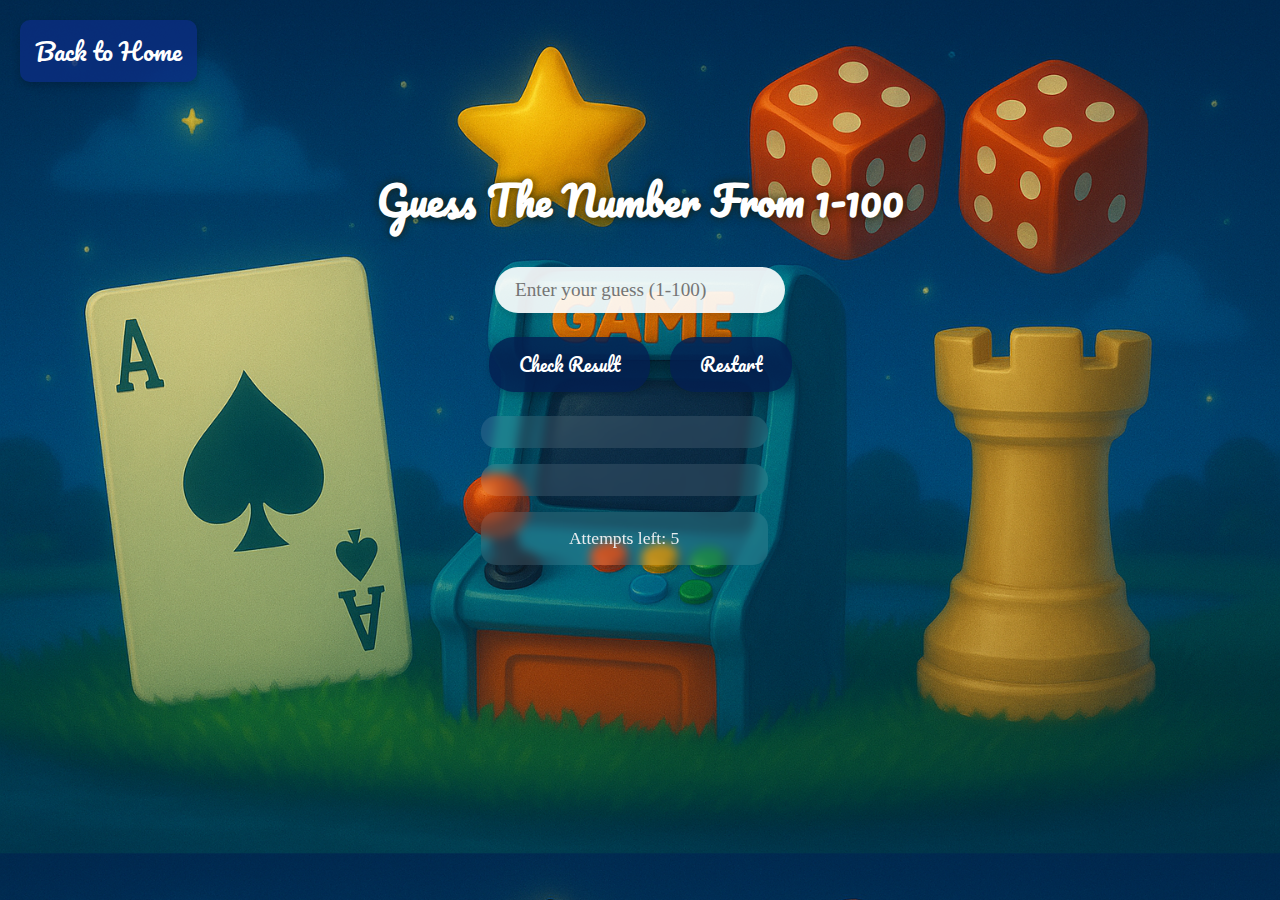
<file: numberGuessing.html>
<!DOCTYPE html>
<html>
<head>
    <meta charset="UTF-8">
    <title>Number Guessing Game</title>
    <meta name="viewport" content="width=device-width, initial-scale=1">
    <link rel="stylesheet" href="./numberGuessing.css">
    <script src="./numberGuessing.js" type="module"></script>
    <link rel="preconnect" href="https://fonts.googleapis.com">
    <link rel="preconnect" href="https://fonts.gstatic.com" crossorigin>
    <link href="https://fonts.googleapis.com/css2?family=Pacifico&display=swap" rel="stylesheet">
</head>
<body>
    <a href="./index.html" class="home-button">Back to Home</a>
    <h1>Guess The Number From 1-100</h1>
    <div class="game-container">
        <input type="number" id="inputField" placeholder="Enter your guess (1-100)" min="1" max="100" />
        <div class="button-container">
            <button id="checkAnswer">Check Result</button>
            <button onclick="window.location.reload()">Restart</button>
        </div>
        <h2 id="result">Let's Play!</h2>
        <h3 id="hint">Enter a number to start</h3>
        <p id="attempts">Attempts left: 5</p>
    </div>
</body>
</html>
</file>
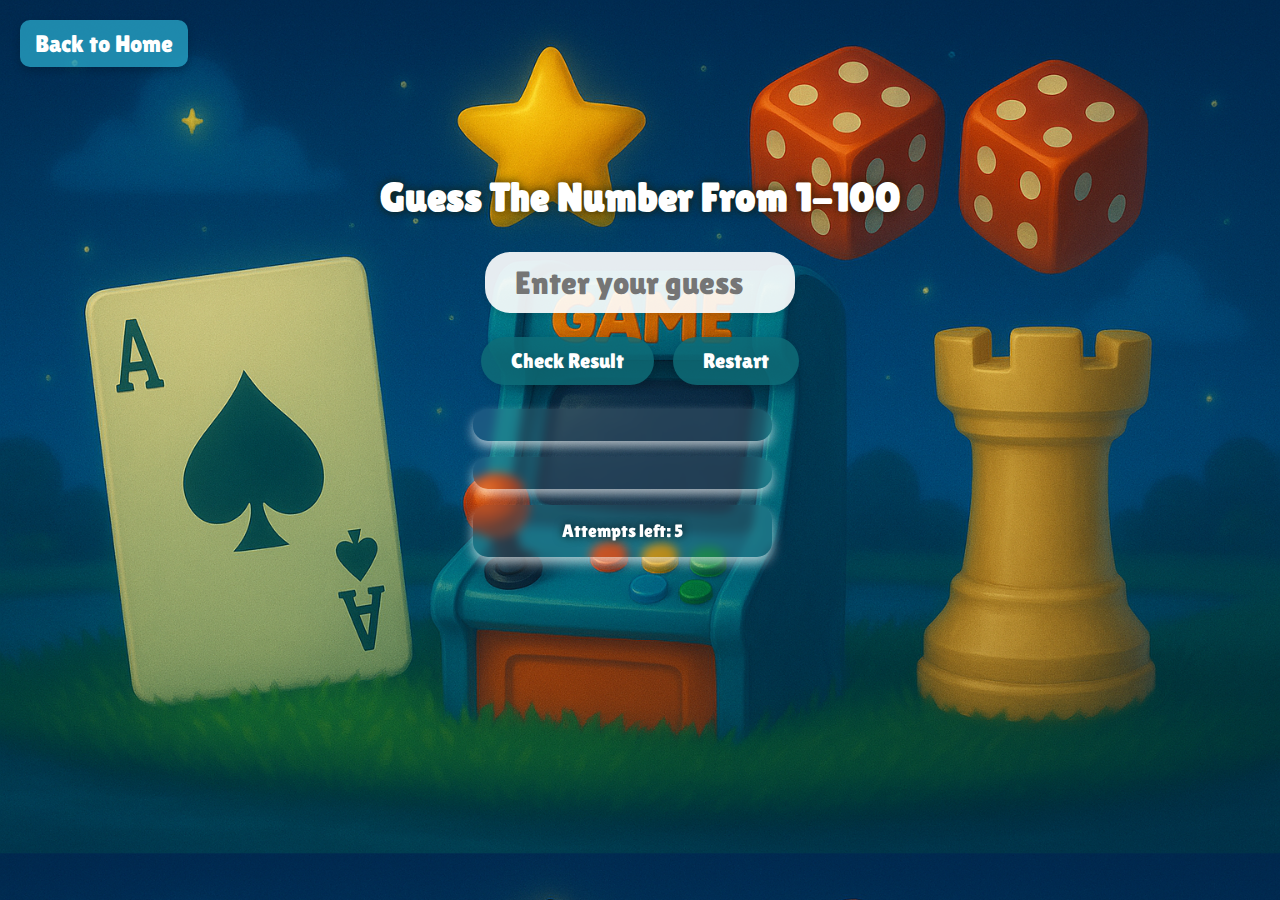
<file: games/numberGuessing.html>
<!DOCTYPE html>
<html>
<head>
    <meta charset="UTF-8">
    <title>Number Guessing Game</title>
    <meta name="viewport" content="width=device-width, initial-scale=1">
    <link rel="stylesheet" href="../styles/numberGuessing.css">
    <script src="../scripts/numberGuessing.js" type="module"></script>
    <link rel="preconnect" href="https://fonts.googleapis.com">
    <link rel="preconnect" href="https://fonts.gstatic.com" crossorigin>
    <link href="https://fonts.googleapis.com/css2?family=Pacifico&display=swap" rel="stylesheet">
    <link href="https://fonts.googleapis.com/css2?family=Lilita+One&display=swap" rel="stylesheet">
</head>
<body>
    <a href="../index.html" class="home-button">Back to Home</a>
    <h1>Guess The Number From 1-100</h1>
    <div class="game-container">
        <input type="number" id="inputField" placeholder="Enter your guess (1-100)" min="1" max="100" />
        <div class="button-container">
            <button id="checkAnswer">Check Result</button>
            <button onclick="window.location.reload()">Restart</button>
        </div>
        <h2 id="result">Let's Play!</h2>
        <h3 id="hint">Enter a number to start</h3>
        <p id="attempts">Attempts left: 5</p>
    </div>
</body>
</html>
</file>
<file: numberGuessing.css>
body {
    display: flex;
    flex-direction: column;
    align-items: center;
    justify-content: center;
    min-height: 80vh;
    margin: 0;
    background: url(./assets/gameBackground.png);
    background-size: cover;
    color: white;
    text-align: center;
}

h1 {
    font-family: "Pacifico", cursive;
    font-size: 2.5rem;
    text-shadow: 0px 0px 10px rgba(24, 28, 1, 0.886);
    margin-bottom: 2rem;
}

#inputField {
    font-family: Cambria, Cochin, Georgia, Times, 'Times New Roman', serif;
    padding: 12px 20px;
    font-size: 1.2rem;
    border: none;
    border-radius: 25px;
    background: rgba(255, 255, 255, 0.9);
    box-shadow: 0 4px 6px rgba(0, 0, 0, 0.1);
    margin-bottom: 1rem;
    width: 250px;
    transition: transform 0.2s, box-shadow 0.2s;
}

#inputField:focus {
    outline: none;
    transform: scale(1.02);
    box-shadow: 0 6px 8px rgba(0, 0, 0, 0.15);
}

button {
    font-family: "Pacifico", cursive;
    padding: 12px 30px;
    font-size: 1.1rem;
    border: none;
    border-radius: 25px;
    background: #042051d2;
    color: white;
    cursor: pointer;
    margin: 0.5rem;
    transition: transform 0.2s, background 0.2s;
    box-shadow: 0 4px 6px rgba(0, 0, 0, 0.1);
}

button:hover {
    transform: translateY(-2px);
    background: #a80c62;
    box-shadow: 0 6px 8px rgba(0, 0, 0, 0.15);
}

button:active {
    transform: translateY(0);
}

#result, #hint, #attempts {
    font-family: Cambria, Cochin, Georgia, Times, 'Times New Roman', serif;
    margin: 1rem 0;
    padding: 1rem;
    border-radius: 15px;
    background: rgba(255, 255, 255, 0.1);
    backdrop-filter: blur(5px);
    width: 80%;
    max-width: 500px;
}

#result {
    font-size: 1.5rem;
    font-weight: bold;
    color: #ffd700;
}

#hint {
    font-size: 1.2rem;
    color: #f8f9fa;
}

#attempts {
    font-size: 1.1rem;
    color: #e9ecef;
}

@keyframes fadeIn {
    from { opacity: 0; transform: translateY(-10px); }
    to { opacity: 1; transform: translateY(0); }
}

#result, #hint, #attempts {
    animation: fadeIn 0.5s ease-out;
}

.home-button {
    font-family: "Pacifico", cursive;
    position: absolute;
    top: 20px;
    left: 20px;
    text-decoration: none;
    color: #ffffff;
    font-size: 1.5rem;
    padding: 10px 15px;
    background-color: rgba(10, 46, 130, 0.792);
    border-radius: 10px;
    transition: all 0.3s ease;
    box-shadow: 0 4px 8px rgba(0, 0, 0, 0.2);
}

.home-button:hover {
    transform: translateY(-2px);
    background-color: rgba(7, 77, 127, 0.566);
    box-shadow: 0 6px 12px rgba(155, 180, 12, 0.658);
}
</file>
<file: styles/numberGuessing.css>
body {
    font-family: "Lilita One", sans-serif;
    display: flex;
    flex-direction: column;
    align-items: center;
    justify-content: center;
    min-height: 80vh;
    margin: 0;
    background: url(../assets/gameBackground.png);
    background-size: cover;
    color: white;
    text-align: center;
}

h1 {
    font-size: 2.5rem;
    text-shadow: 0px 0px 10px rgba(24, 28, 1, 0.886);
    margin-bottom: 2rem;
}

#inputField {
    font-family: "Lilita One", sans-serif;
    text-align: center;
    padding: 12px 30px;
    font-size: 2rem;
    border: none;
    border-radius: 25px;
    background: rgba(255, 255, 255, 0.9);
    box-shadow: 0 4px 6px rgba(0, 0, 0, 0.1);
    margin-bottom: 1rem;
    width: 250px;
    transition: transform 0.2s, box-shadow 0.2s;
}

#inputField:focus {
    outline: none;
    transform: scale(1.02);
    box-shadow: 0 6px 8px rgba(47, 187, 203, 0.694);
}

button {
    font-family: "Lilita One", sans-serif;
    padding: 12px 30px;
    font-size: 1.3rem;
    border: none;
    border-radius: 25px;
    background: #0e6d78d2;
    color: white;
    cursor: pointer;
    margin: 0.5rem;
    transition: transform 0.2s, background 0.2s;
    box-shadow: 0 4px 6px rgba(0, 0, 0, 0.1);
}

button:hover {
    transform: translateY(-2px);
    background: #05476fb7;
    box-shadow: 0 6px 8px rgba(253, 253, 253, 0.15);
}

button:active {
    transform: translateY(0);
}

#result, #hint, #attempts {
    text-shadow: 0px 0px 10px rgba(0, 0, 0, 0.8);
    box-shadow: 0 6px 12px rgba(255, 255, 255, 0.658);
    margin: 1rem 0;
    padding: 1rem;
    border-radius: 15px;
    background: rgba(255, 255, 255, 0.1);
    backdrop-filter: blur(5px);
    width: 80%;
    max-width: 500px;
}

#result {
    color: #ffffff;
}

#hint {
    font-size: 1.2rem;
}

#attempts {
    font-size: 1.1rem;
}

@keyframes fadeIn {
    from { opacity: 0; transform: translateY(-10px); }
    to { opacity: 1; transform: translateY(0); }
}

#result, #hint, #attempts {
    animation: fadeIn 0.5s ease-out;
}

.home-button {
    font-family: "Lilita One", sans-serif;
    position: absolute;
    top: 20px;
    left: 20px;
    text-decoration: none;
    color: #ffffff;
    font-size: 1.5rem;
    padding: 10px 15px;
    background-color: rgba(38, 161, 196, 0.792);
    border-radius: 10px;
    transition: all 0.3s ease;
    box-shadow: 0 4px 8px rgba(0, 0, 0, 0.2);
}

.home-button:hover {
    transform: translateY(-2px);
    background-color: rgba(54, 150, 228, 0.566);
    box-shadow: 0 6px 12px rgba(255, 255, 255, 0.658);
}
</file>
